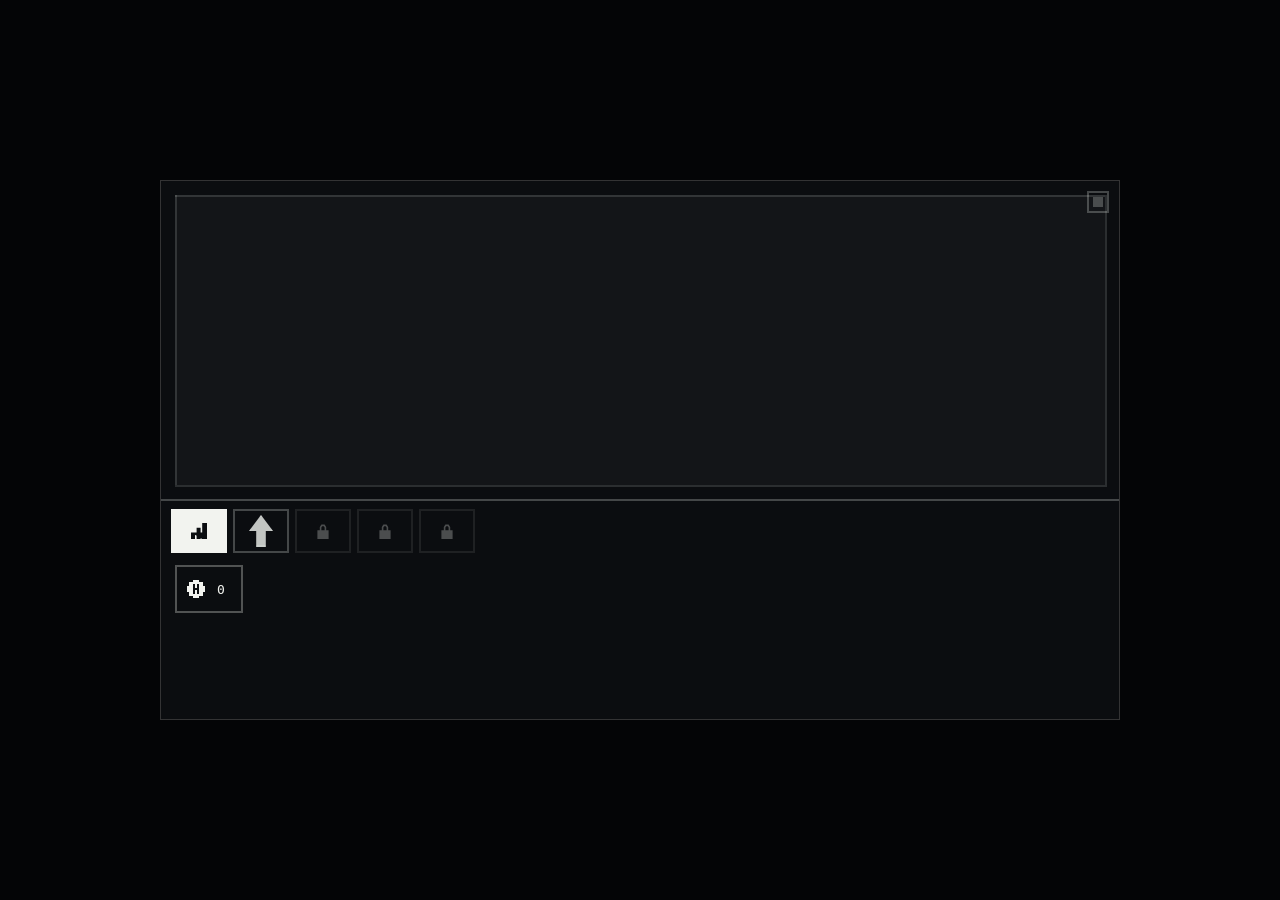
<file: index.html>
<!DOCTYPE html>
<html lang="en">
<head>
<meta charset="utf-8">
<meta name="viewport" content="width=device-width, initial-scale=1, viewport-fit=cover">
<meta name="theme-color" content="#08090b">
<title>Atomling</title>
<link rel="stylesheet" href="style.css?v=8">
</head>
<body>
<div id="game">
  <div id="chamberWrap">
    <canvas id="chamber"></canvas>
    <div id="toast" hidden></div>
    <button id="reset" type="button" title=""></button>
  </div>
  <div id="panel">
    <div id="tabbar">
      <button class="tab on" data-tab="0" type="button"><span class="ico bar"></span></button>
      <button class="tab" data-tab="1" type="button"><span class="ico up"></span></button>
      <button class="tab lock" type="button"><span class="ico padlock"></span></button>
      <button class="tab lock" type="button"><span class="ico padlock"></span></button>
      <button class="tab lock" type="button"><span class="ico padlock"></span></button>
    </div>
    <div id="tabContent"></div>
  </div>
</div>
<div id="tip" hidden></div>
<div id="debug" hidden>
  <div class="dhead">DEBUG</div>
  <pre id="dstats"></pre>
  <div class="dsec">grant</div>
  <div id="dgrant"></div>
  <div class="dsec">time</div>
  <div class="drow">
    <button data-ts="1" class="on" type="button">x1</button>
    <button data-ts="5" type="button">x5</button>
    <button data-ts="20" type="button">x20</button>
  </div>
  <div class="dsec">save</div>
  <div class="drow">
    <button id="dsave" type="button">save</button>
    <button id="dwipe" type="button">wipe</button>
  </div>
</div>
<script src="game.js?v=7"></script>
</body>
</html>
</file>
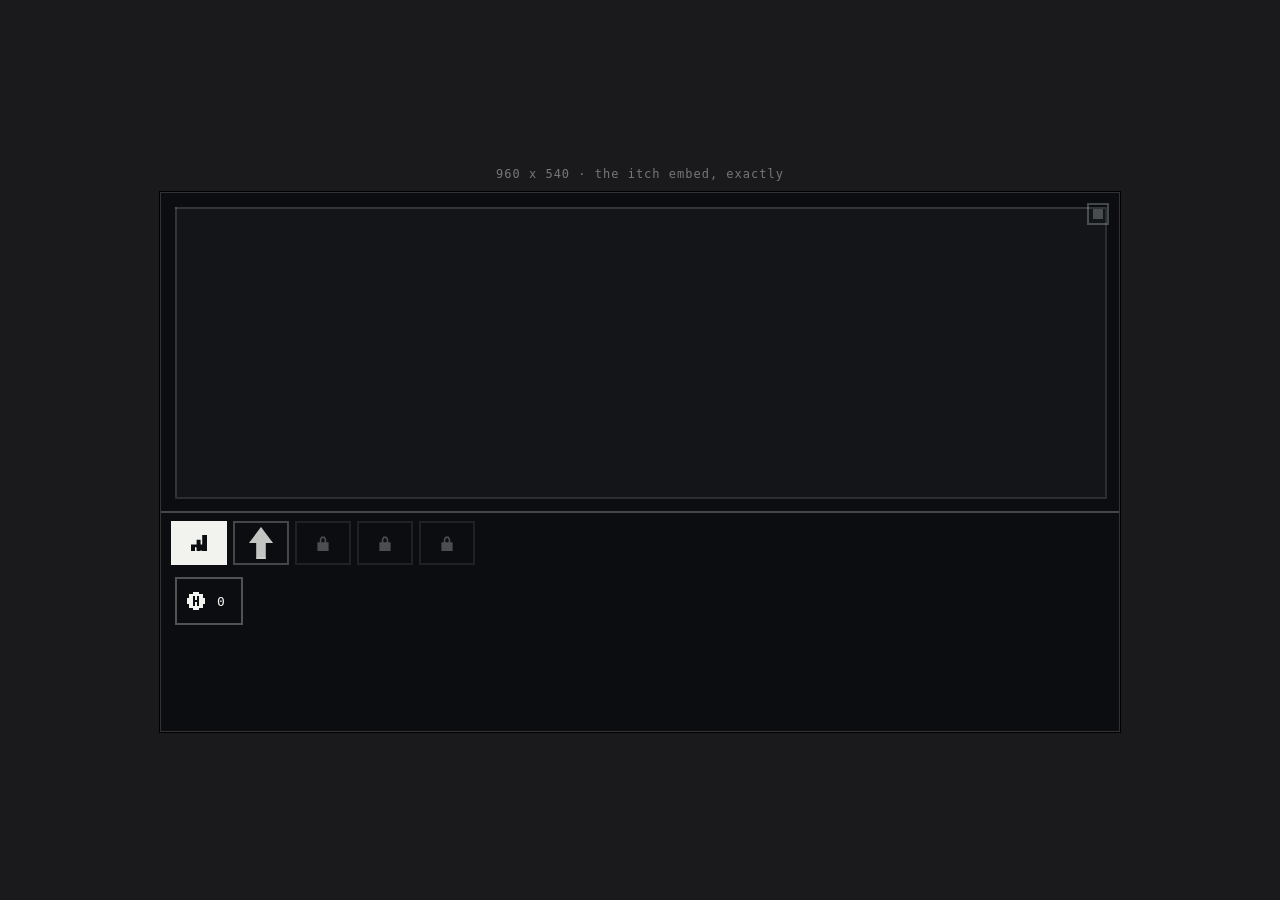
<file: dev-itch.html>
<!DOCTYPE html>
<html lang="en">
<head>
<meta charset="utf-8">
<title>Atomling · itch embed preview 960x540</title>
<style>
  body{ margin:0; min-height:100vh; background:#1a1a1c; display:flex; flex-direction:column;
    align-items:center; justify-content:center; gap:10px; font-family:Consolas,monospace; }
  iframe{ width:960px; height:540px; border:1px solid #000; background:#08090b; }
  p{ color:#777; font-size:12px; letter-spacing:1px; margin:0; }
</style>
</head>
<body>
<p>960 x 540 · the itch embed, exactly</p>
<iframe src="index.html?v=2"></iframe>
</body>
</html>
</file>
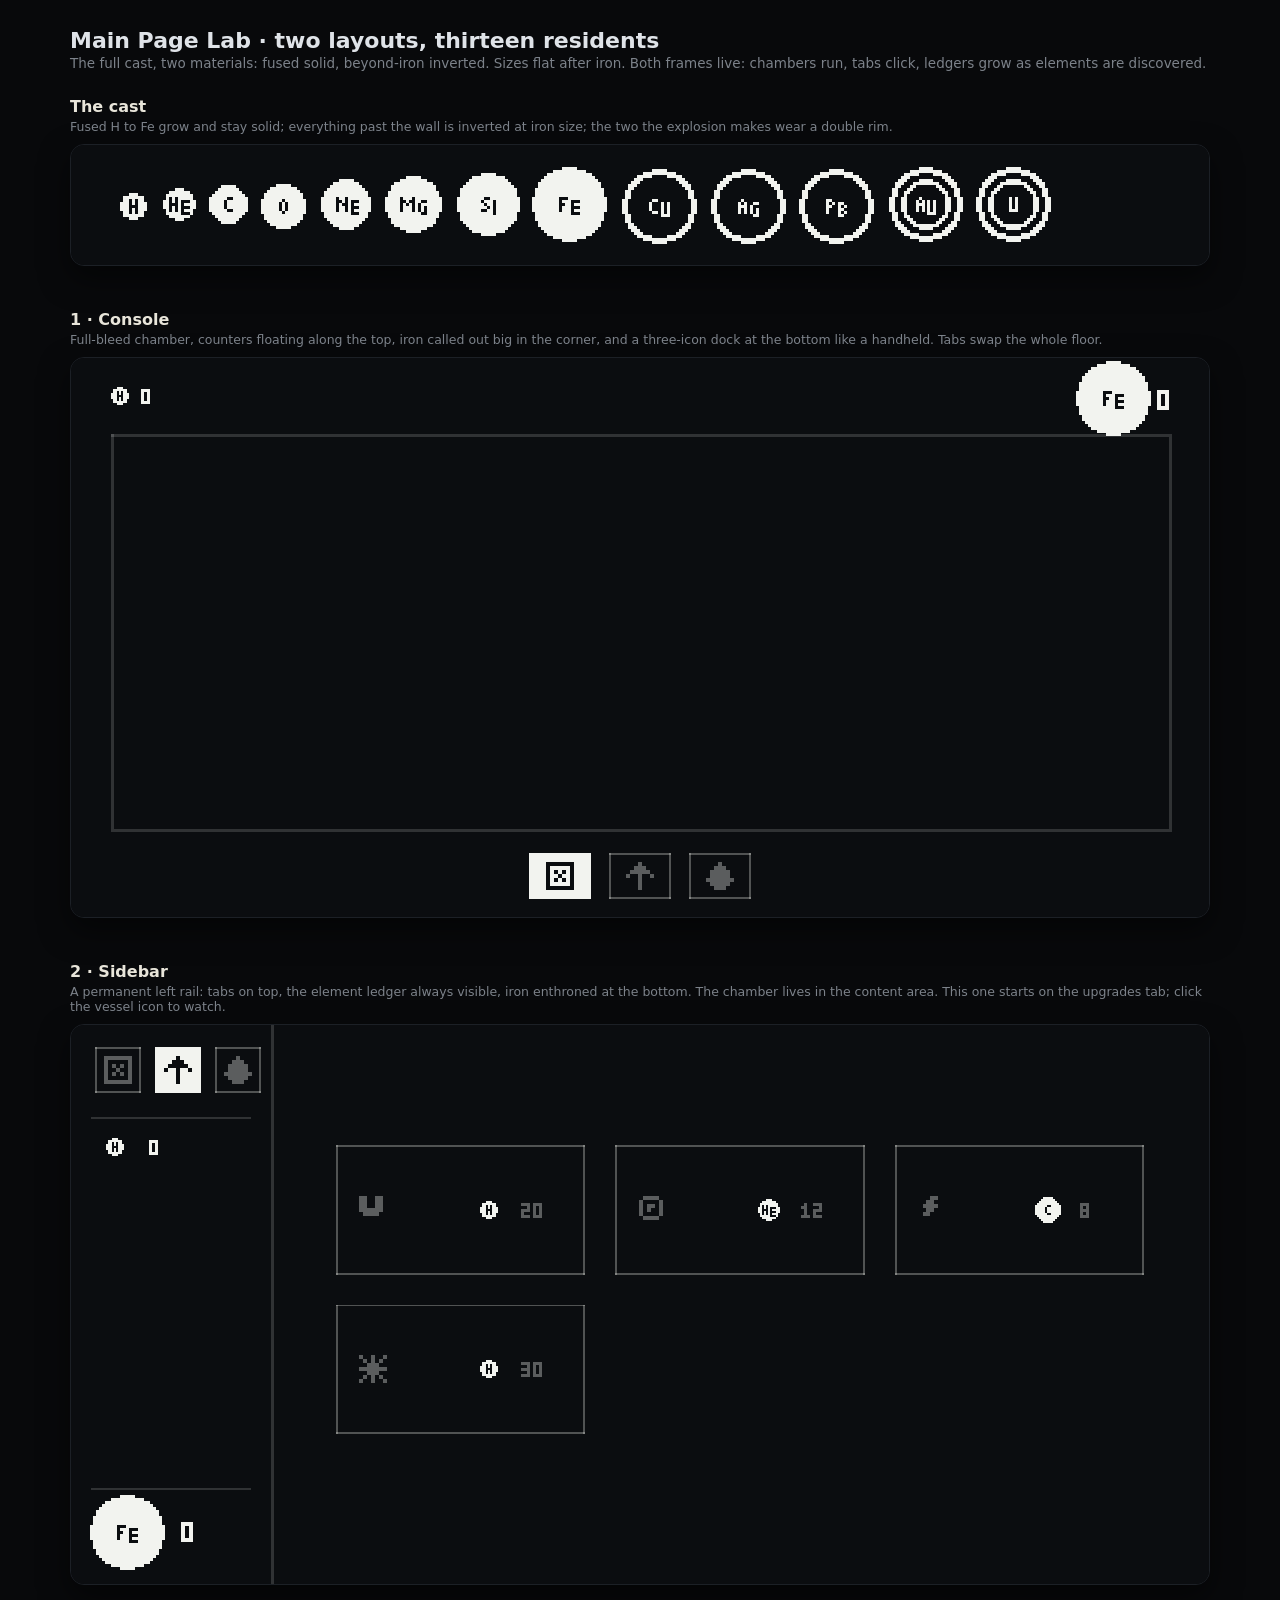
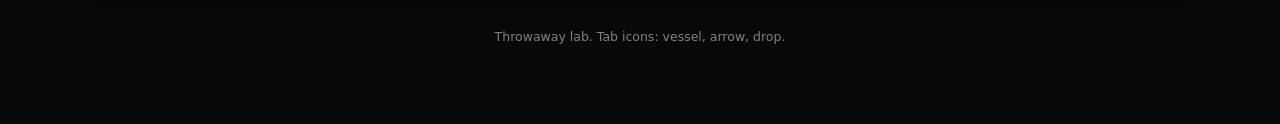
<file: labs/sun-main-lab.html>
<!DOCTYPE html>
<html lang="en">
<head>
<meta charset="utf-8">
<meta name="viewport" content="width=device-width, initial-scale=1">
<title>Main Page Lab · two layouts, locked atoms</title>
<style>
  *{ box-sizing:border-box; }
  body{ margin:0 auto; padding:20px 20px 80px; background:#08090b; color:#dfe3e8;
    font-family:"Segoe UI",system-ui,sans-serif; max-width:1180px; }
  h1{ font-size:22px; margin:8px 0 2px; }
  header p{ color:#7c828a; font-size:13.5px; margin:0 0 18px; }
  .cand{ margin:26px 0 44px; }
  .cand h3{ margin:0 0 3px; font-size:16px; color:#e8e5da; }
  .cand > p{ margin:0 0 10px; font-size:12.5px; color:#7c828a; }
  .frame{ border-radius:14px; overflow:hidden; border:1px solid #1c2026;
    box-shadow:0 12px 30px rgba(0,0,0,.5); }
  .frame canvas{ display:block; width:100%; height:auto; image-rendering:pixelated; cursor:pointer; }
  footer{ margin-top:28px; text-align:center; color:#7c828a; font-size:12.5px; }
</style>
</head>
<body>
<header>
  <h1>Main Page Lab · two layouts, thirteen residents</h1>
  <p>The full cast, two materials: fused solid, beyond-iron inverted. Sizes flat after iron. Both frames live: chambers run, tabs click, ledgers grow as elements are discovered.</p>
</header>
<div class="cand"><h3>The cast</h3><p>Fused H to Fe grow and stay solid; everything past the wall is inverted at iron size; the two the explosion makes wear a double rim.</p>
<div class="frame"><canvas id="castCv" width="1140" height="120"></canvas></div></div>
<div id="cands"></div>
<footer>Throwaway lab. Tab icons: vessel, arrow, drop.</footer>

<script>
"use strict";
const ELS = ["H","He","C","O","Ne","Mg","Si","Fe","Cu","Ag","Pb","Au","U"];
const CELLS = { H:9, He:11, C:13, O:15, Ne:17, Mg:19, Si:21, Fe:25, Cu:25, Ag:25, Pb:25, Au:25, U:25 };
const SPEED = { H:56, He:38, C:28, O:22, Ne:18, Mg:15, Si:12, Fe:8, Cu:7, Ag:6, Pb:5, Au:5, U:4 };
const KLASS = { H:"solid", He:"solid", C:"solid", O:"solid", Ne:"solid", Mg:"solid", Si:"solid", Fe:"solid",
  Cu:"invert", Ag:"invert", Pb:"invert", Au:"invert2", U:"invert2" };
const INKC = "#f2f3ef";
const BGC = "#0b0d10";
const DIM = "rgba(240,243,239,.35)";
const W = 1140, H = 560;
const SC = 3;

const GLYPH = {
  H:["#.#","#.#","###","#.#","#.#"], E:["###","#..","###","#..","###"],
  C:[".##","#..","#..","#..",".##"], O:[".#.","#.#","#.#","#.#",".#."],
  N:["#..#","##.#","#.##","#..#","#..#"], G:[".##","#..","#.#","#.#",".##"],
  M:["#...#","##.##","#.#.#","#...#","#...#"], S:[".##","#..",".#.","..#","##."],
  I:["#","#","#","#","#"], F:["###","#..","##.","#..","#.."],
  "0":["###","#.#","#.#","#.#","###"], "1":[".#.","##.",".#.",".#.","###"],
  "2":["###","..#","###","#..","###"], "3":["###","..#","###","..#","###"],
  "4":["#.#","#.#","###","..#","..#"], "5":["###","#..","###","..#","###"],
  "6":["###","#..","###","#.#","###"], "7":["###","..#","..#","..#","..#"],
  "8":["###","#.#","###","#.#","###"], "9":["###","#.#","###","..#","###"],
  "/":["..#","..#",".#.","#..","#.."], "+":["...",".#.","###",".#.","..."],
  U:["#.#","#.#","#.#","#.#","###"], A:[".#.","#.#","###","#.#","#.#"],
  B:["##.","#.#","##.","#.#","##."], P:["##.","#.#","##.","#..","#.."],
};
const LETTERS = { H:["H"], He:["H","E"], C:["C"], O:["O"], Ne:["N","E"], Mg:["M","G"], Si:["S","I"], Fe:["F","E"],
  Cu:["C","U"], Ag:["A","G"], Pb:["P","B"], Au:["A","U"], U:["U"] };
const glyphW = g => GLYPH[g][0].length;

function drawPix(ctx, str, x, y, s, color){
  ctx.fillStyle = color || INKC;
  let cx = x;
  for (const ch of str){
    const g = GLYPH[ch];
    if (!g){ cx += 2*s; continue; }
    g.forEach((row,ry)=>{
      for (let rx=0;rx<row.length;rx++)
        if (row[rx]==="#") ctx.fillRect(cx+rx*s, y+ry*s, s, s);
    });
    cx += (row0w(g)+1)*s;
  }
  return cx - x;
}
function row0w(g){ return g[0].length; }
function pixW(str, s){
  let w = 0;
  for (const ch of str){ const g = GLYPH[ch]; w += (g ? row0w(g)+1 : 2); }
  return (w-1)*s;
}

function letterCells(el){
  const gs = LETTERS[el];
  const w = gs.reduce((a,g)=>a+glyphW(g),0) + (gs.length-1);
  const cells = [];
  let x = 0;
  gs.forEach((g,gi)=>{
    GLYPH[g].forEach((row,y)=>{
      for (let i=0;i<row.length;i++) if (row[i]==="#") cells.push([x+i, y+(gi===1?1:0)]);
    });
    x += glyphW(g)+1;
  });
  return { cells, w, h: gs.length>1 ? 6 : 5 };
}
function makeSprite(el){
  const D = CELLS[el];
  const cv = document.createElement("canvas");
  cv.width = D; cv.height = D;
  const x2 = cv.getContext("2d");
  const c = (D-1)/2, rr = D/2 - .15;
  const { cells, w, h } = letterCells(el);
  const ox = Math.round((D-w)/2), oy = Math.round((D-h)/2);
  const lset = new Set(cells.map(([x,y])=>(x+ox)+","+(y+oy)));
  const klass = KLASS[el];
  x2.fillStyle = INKC;
  for (let y=0;y<D;y++) for (let x=0;x<D;x++){
    const dx = x-c, dy = y-c;
    const d2 = dx*dx+dy*dy;
    const inBody = d2 <= rr*rr;
    if (!inBody) continue;
    const isLetter = lset.has(x+","+y);
    if (klass === "solid"){
      if (!isLetter) x2.fillRect(x,y,1,1);
    } else if (klass === "invert"){
      const onRim = d2 >= (rr-2)*(rr-2);
      if (onRim || isLetter) x2.fillRect(x,y,1,1);
    } else {
      const onRim = d2 >= (rr-2)*(rr-2);
      const onRim2 = d2 <= (rr-4)*(rr-4) && d2 >= (rr-5.6)*(rr-5.6);
      if (onRim || onRim2 || isLetter) x2.fillRect(x,y,1,1);
    }
  }
  return cv;
}
const SPR = {};
for (const el of ELS) SPR[el] = makeSprite(el);

const ICON = {
  vessel:["#######","#.....#","#.#.#.#","#..#..#","#.#.#.#","#.....#","#######"],
  arrow:["...#...","..###..",".#####.","#..#..#","...#...","...#...","...#..."],
  drop:["...#...","..###..",".#####.",".#####.","#######",".#####.","..###.."],
  magnet:["##..##","##..##","##..##","######",".####.","......"],
  swirl:[".####.","#....#","#.##.#","#.#..#","#....#",".####."],
  bolt:["...##.","..##..",".####.","..##..",".##...","......"],
  burst:["#..#..#",".#.#.#.","..###..","#######","..###..",".#.#.#.","#..#..#"],
};
function drawIcon(ctx, name, x, y, s, color){
  const g = ICON[name];
  ctx.fillStyle = color || INKC;
  g.forEach((row,ry)=>{
    for (let rx=0;rx<row.length;rx++)
      if (row[rx]==="#") ctx.fillRect(x+rx*s, y+ry*s, s, s);
  });
}

function mkSim(){
  const counts = {};
  for (const el of ELS) counts[el] = 0;
  return { P:[], spawnAcc:0, flashes:[], counts };
}
const RECIPES = [
  { need:"Si", n:2, out:"Fe", r:76 },
  { need:"Mg", n:1, need2:"He", out:"Si", r:70 },
  { need:"Ne", n:1, need2:"He", out:"Mg", r:66 },
  { need:"O", n:1, need2:"He", out:"Ne", r:62 },
  { need:"C", n:1, need2:"He", out:"O", r:58 },
  { need:"He", n:3, out:"C", r:64 },
  { need:"H", n:4, out:"He", r:52 },
];
function react(S, set, out){
  const grp = { set, out, t:0 };
  set.forEach(p=>{ p.lock = true; p.grp = grp; });
}
function simStep(S, dt, V){
  S.spawnAcc += dt;
  if (S.spawnAcc > 1.1 && S.P.length < 30){
    S.spawnAcc = 0;
    S.P.push({ x:V.x0+14, y:V.y0+20+Math.random()*(V.y1-V.y0-40),
      vx:40+Math.random()*40, vy:(Math.random()-.5)*60, el:"H", jx:0, jy:0, jn:0 });
    S.counts.H++;
  }
  for (const p of S.P){
    if (p.lock) continue;
    p.x += p.vx*dt; p.y += p.vy*dt;
    const sv = SPEED[p.el], m = Math.hypot(p.vx,p.vy)||1, want = sv/m;
    p.vx += p.vx*(want-1)*dt*1.6; p.vy += p.vy*(want-1)*dt*1.6;
    const r = CELLS[p.el]*SC/2 + 2;
    if (p.x < V.x0+r){ p.x=V.x0+r; p.vx=Math.abs(p.vx); }
    if (p.x > V.x1-r){ p.x=V.x1-r; p.vx=-Math.abs(p.vx); }
    if (p.y < V.y0+r){ p.y=V.y0+r; p.vy=Math.abs(p.vy); }
    if (p.y > V.y1-r){ p.y=V.y1-r; p.vy=-Math.abs(p.vy); }
  }
  for (const rec of RECIPES){
    const free = el => S.P.filter(p=>p.el===el && !p.lock);
    if (rec.need2){
      const a = free(rec.need), b = free(rec.need2);
      outer:
      for (const pa of a) for (const pb of b){
        if (pa!==pb && Math.hypot(pa.x-pb.x,pa.y-pb.y) < rec.r){ react(S,[pa,pb],rec.out); break outer; }
      }
    } else {
      const pool = free(rec.need);
      for (const seed of pool){
        const near = pool.filter(p=>Math.hypot(p.x-seed.x,p.y-seed.y) < rec.r);
        if (near.length >= rec.n){ react(S, near.slice(0,rec.n), rec.out); break; }
      }
    }
  }
  for (const g of S.P.filter(p=>p.lock)){
    const cx = g.grp.set.reduce((a,p)=>a+p.x,0)/g.grp.set.length;
    const cy = g.grp.set.reduce((a,p)=>a+p.y,0)/g.grp.set.length;
    g.x += (cx-g.x)*dt*10; g.y += (cy-g.y)*dt*10;
  }
  const done = new Set();
  for (const p of S.P) if (p.lock && !done.has(p.grp)){ p.grp.t += dt; done.add(p.grp); }
  for (const grp of done){
    if (grp.t >= .4){
      const cx = grp.set.reduce((a,p)=>a+p.x,0)/grp.set.length;
      const cy = grp.set.reduce((a,p)=>a+p.y,0)/grp.set.length;
      for (const p of grp.set){ const i=S.P.indexOf(p); if (i>=0) S.P.splice(i,1); }
      const a = Math.random()*7;
      S.P.push({ x:cx, y:cy, vx:Math.cos(a)*30, vy:Math.sin(a)*30, el:grp.out, jx:0, jy:0, jn:0 });
      S.counts[grp.out]++;
      S.flashes.push({ x:cx, y:cy, t:0 });
    }
  }
  for (const f of S.flashes) f.t += dt;
  S.flashes = S.flashes.filter(f=>f.t<.45);
}

function jit(j, t){
  if (t > j.jn){
    j.jx = Math.floor(Math.random()*3)-1;
    j.jy = Math.floor(Math.random()*3)-1;
    j.jn = t + .035 + Math.random()*.035;
  }
}
function blit(ctx, sp, x, y, s){
  ctx.drawImage(sp, 0, 0, sp.width, sp.height,
    Math.round(x - sp.width*s/2), Math.round(y - sp.height*s/2), sp.width*s, sp.height*s);
}
function drawChamber(ctx, S, V, t){
  ctx.fillStyle = "rgba(240,243,239,.16)";
  ctx.fillRect(V.x0, V.y0, V.x1-V.x0, SC);
  ctx.fillRect(V.x0, V.y1, V.x1-V.x0, SC);
  ctx.fillRect(V.x0, V.y0, SC, V.y1-V.y0);
  ctx.fillRect(V.x1, V.y0, SC, V.y1-V.y0+SC);
  for (const p of S.P){
    jit(p, t);
    blit(ctx, SPR[p.el], p.x + p.jx, p.y + p.jy, SC);
  }
  ctx.fillStyle = INKC;
  for (const f of S.flashes){
    const k = f.t/.45;
    const r = Math.round(6+k*26);
    const cx = Math.round(f.x), cy = Math.round(f.y);
    ctx.globalAlpha = .6*(1-k);
    ctx.fillRect(cx-r, cy-r, r*2, SC);
    ctx.fillRect(cx-r, cy+r, r*2, SC);
    ctx.fillRect(cx-r, cy-r, SC, r*2);
    ctx.fillRect(cx+r, cy-r, SC, r*2+SC);
    ctx.globalAlpha = 1;
  }
}
function frameRect(ctx, x, y, w, h, on){
  ctx.fillStyle = on ? INKC : "rgba(240,243,239,.3)";
  ctx.fillRect(x, y, w, 2); ctx.fillRect(x, y+h-2, w, 2);
  ctx.fillRect(x, y, 2, h); ctx.fillRect(x+w-2, y, 2, h);
}
const UPS_MOCK = [
  { icon:"magnet", cost:20, el:"H" },
  { icon:"swirl", cost:12, el:"He" },
  { icon:"bolt", cost:8, el:"C" },
  { icon:"burst", cost:30, el:"H" },
];
function drawUpgrades(ctx, S, x0, y0, w){
  const cw = 250, ch = 130, gap = 30;
  const cols = Math.max(1, Math.floor((w+gap)/(cw+gap)));
  const totalW = cols*cw + (cols-1)*gap;
  const ox = x0 + (w-totalW)/2;
  UPS_MOCK.forEach((u,i)=>{
    const cx = ox + (i%cols)*(cw+gap), cy = y0 + Math.floor(i/cols)*(ch+gap);
    const afford = S.counts[u.el] >= u.cost;
    frameRect(ctx, cx, cy, cw, ch, afford);
    drawIcon(ctx, u.icon, cx+24, cy+ch/2-14, 4, afford ? INKC : DIM);
    blit(ctx, SPR[u.el], cx+cw-96, cy+ch/2, 2);
    drawPix(ctx, String(u.cost), cx+cw-64, cy+ch/2-7, 3, afford ? INKC : DIM);
  });
}
function drawSpawn(ctx, S, x0, y0, w){
  const bw = Math.min(560, w-80), bx = x0+(w-bw)/2, by = y0+40;
  blit(ctx, SPR.H, bx-30, by+12, 3);
  frameRect(ctx, bx, by, bw, 24, true);
  const segs = 20, fill = Math.floor(segs * Math.min(1, S.spawnAcc/1.1));
  ctx.fillStyle = INKC;
  for (let i=0;i<fill;i++) ctx.fillRect(bx+5 + i*(bw-10)/segs, by+5, (bw-10)/segs - 3, 14);
  drawPix(ctx, "1/2", bx+bw+16, by+5, 3, DIM);
  const hy = by+70;
  blit(ctx, SPR.He, bx-30, hy+12, 3);
  frameRect(ctx, bx, hy, bw, 24, false);
  drawPix(ctx, "0/2", bx+bw+16, hy+5, 3, "rgba(240,243,239,.2)");
}

const CANDS = [];
function mkCand(title, blurb, layout, startTab){
  const wrap = document.createElement("div");
  wrap.className = "cand";
  wrap.innerHTML = `<h3>${title}</h3><p>${blurb}</p>
    <div class="frame"><canvas width="${W}" height="${H}"></canvas></div>`;
  document.getElementById("cands").appendChild(wrap);
  const cv = wrap.querySelector("canvas");
  const ctx = cv.getContext("2d");
  ctx.imageSmoothingEnabled = false;
  const C = { cv, ctx, layout, tab:startTab, S: mkSim(), tabRects:[] };
  cv.addEventListener("pointerdown", e => {
    const r = cv.getBoundingClientRect();
    const x = (e.clientX-r.left)/r.width*W, y = (e.clientY-r.top)/r.height*H;
    C.tabRects.forEach((tr,i)=>{
      if (x>=tr[0] && x<=tr[0]+tr[2] && y>=tr[1] && y<=tr[1]+tr[3]) C.tab = i;
    });
  });
  CANDS.push(C);
  return C;
}

function drawConsole(C, t){
  const ctx = C.ctx;
  ctx.fillStyle = BGC; ctx.fillRect(0,0,W,H);
  const V = { x0:40, y0:76, x1:W-40, y1:H-88 };
  simStep(C.S, 1/60, V);
  let hx = 40;
  for (const el of ELS){
    const n = C.S.counts[el];
    if (n === 0 && el !== "H") continue;
    blit(ctx, SPR[el], hx+CELLS[el], 38, 2);
    drawPix(ctx, String(n), hx + CELLS[el]*2 + 12, 31, 3);
    hx += CELLS[el]*2 + pixW(String(n),3) + 34;
  }
  blit(ctx, SPR.Fe, W-96, 40, 3);
  drawPix(ctx, String(C.S.counts.Fe), W-52, 32, 4);
  if (C.tab === 0) drawChamber(ctx, C.S, V, t);
  if (C.tab === 1) drawUpgrades(ctx, C.S, 60, 150, W-120);
  if (C.tab === 2) drawSpawn(ctx, C.S, 60, 170, W-120);
  const tabs = ["vessel","arrow","drop"];
  C.tabRects = [];
  const tw = 62, th = 46, gap = 18;
  const ox = W/2 - (tabs.length*tw + (tabs.length-1)*gap)/2, oy = H-64;
  tabs.forEach((ic,i)=>{
    const x = ox + i*(tw+gap);
    C.tabRects.push([x, oy, tw, th]);
    if (C.tab === i){
      ctx.fillStyle = INKC;
      ctx.fillRect(x, oy, tw, th);
      drawIcon(ctx, ic, x+tw/2-14, oy+th/2-14, 4, BGC);
    } else {
      frameRect(ctx, x, oy, tw, th, false);
      drawIcon(ctx, ic, x+tw/2-14, oy+th/2-14, 4, DIM);
    }
  });
}

function drawSidebar(C, t){
  const ctx = C.ctx;
  ctx.fillStyle = BGC; ctx.fillRect(0,0,W,H);
  const SBW = 200;
  ctx.fillStyle = "rgba(240,243,239,.16)";
  ctx.fillRect(SBW, 0, SC, H);
  const tabs = ["vessel","arrow","drop"];
  C.tabRects = [];
  tabs.forEach((ic,i)=>{
    const x = 24 + i*60, y = 22, s = 46;
    C.tabRects.push([x, y, s, s]);
    if (C.tab === i){
      ctx.fillStyle = INKC;
      ctx.fillRect(x, y, s, s);
      drawIcon(ctx, ic, x+s/2-14, y+s/2-14, 4, BGC);
    } else {
      frameRect(ctx, x, y, s, s, false);
      drawIcon(ctx, ic, x+s/2-14, y+s/2-14, 4, DIM);
    }
  });
  ctx.fillStyle = "rgba(240,243,239,.16)";
  ctx.fillRect(20, 92, SBW-40, 2);
  const disc = ELS.filter(el => el !== "Fe" && (C.S.counts[el] > 0 || el === "H"));
  disc.forEach((el,i)=>{
    const col = i >= 7 ? 1 : 0;
    const x = 44 + col*92, yy = 122 + (i - col*7)*48;
    blit(ctx, SPR[el], x, yy, 2);
    drawPix(ctx, String(C.S.counts[el]), x+34, yy-7, 3);
  });
  ctx.fillStyle = "rgba(240,243,239,.16)";
  ctx.fillRect(20, H-96, SBW-40, 2);
  blit(ctx, SPR.Fe, 56, H-52, 3);
  drawPix(ctx, String(C.S.counts.Fe), 110, H-62, 4);
  const V = { x0:SBW+40, y0:36, x1:W-36, y1:H-36 };
  simStep(C.S, 1/60, V);
  if (C.tab === 0) drawChamber(ctx, C.S, V, t);
  if (C.tab === 1) drawUpgrades(ctx, C.S, SBW+60, 120, W-SBW-120);
  if (C.tab === 2) drawSpawn(ctx, C.S, SBW+60, 150, W-SBW-120);
}

mkCand("1 · Console",
  "Full-bleed chamber, counters floating along the top, iron called out big in the corner, and a three-icon dock at the bottom like a handheld. Tabs swap the whole floor.",
  drawConsole, 0);
mkCand("2 · Sidebar",
  "A permanent left rail: tabs on top, the element ledger always visible, iron enthroned at the bottom. The chamber lives in the content area. This one starts on the upgrades tab; click the vessel icon to watch.",
  drawSidebar, 1);

const castCtx = document.getElementById("castCv").getContext("2d");
castCtx.imageSmoothingEnabled = false;
const castJ = ELS.map(()=>({jx:0,jy:0,jn:0}));
function drawCast(t){
  castCtx.fillStyle = BGC;
  castCtx.fillRect(0,0,1140,120);
  let x = 50;
  ELS.forEach((el,i)=>{
    const j = castJ[i];
    jit(j, t);
    blit(castCtx, SPR[el], x + CELLS[el]*1.5 + j.jx, 60 + j.jy, 3);
    x += CELLS[el]*3 + 14;
  });
}

function loop(){
  const t = performance.now()/1000;
  drawCast(t);
  for (const C of CANDS) (C.layout)(C, t);
  requestAnimationFrame(loop);
}
requestAnimationFrame(loop);
</script>
</body>
</html>
</file>
<file: style.css>
*{ box-sizing:border-box; -webkit-tap-highlight-color:transparent; }
[hidden]{ display:none !important; }
html,body{ margin:0; padding:0; height:100%; background:#08090b; overflow:hidden; }
body{ font-family:Consolas,"Cascadia Mono",monospace; color:#dfe3e8; user-select:none; }

body{ display:flex; align-items:center; justify-content:center; background:#040506; }
#game{ display:flex; flex-direction:column; width:960px; height:540px;
  position:fixed; left:50%; top:50%; background:#08090b;
  border:1px solid rgba(240,243,239,.18); transform-origin:center; }
#chamberWrap{ position:relative; flex:1; min-height:0; }
#chamber{ position:absolute; inset:0; width:100%; height:100%; display:block; touch-action:none; }

#toast{ position:absolute; left:50%; top:14px; transform:translateX(-50%);
  background:#0b0d10; border:2px solid #f2f3ef; padding:8px 16px;
  font-size:12px; letter-spacing:1px; color:#f2f3ef; z-index:5; }

#reset{ position:absolute; right:10px; top:10px; width:22px; height:22px;
  background:none; border:2px solid rgba(240,243,239,.25); cursor:pointer; z-index:5; }
#reset::after{ content:""; position:absolute; inset:4px; background:rgba(240,243,239,.25); }
#reset:hover{ border-color:rgba(240,243,239,.7); }
#reset.arm{ border-color:#f2f3ef; }
#reset.arm::after{ background:#f2f3ef; }

#panel{ height:220px; border-top:2px solid rgba(240,243,239,.25);
  display:flex; flex-direction:column; background:#0b0d10; }
#tabbar{ display:flex; gap:6px; padding:8px 10px 0; }
.tab{ width:56px; height:44px; background:none; border:2px solid rgba(240,243,239,.25);
  cursor:pointer; display:flex; align-items:center; justify-content:center; }
.tab.on{ background:#f2f3ef; border-color:#f2f3ef; }
.tab.lock{ opacity:.35; cursor:default; }
.ico{ width:16px; height:16px; background:rgba(240,243,239,.8); }
.tab.on .ico{ background:#0b0d10; }
.ico.bar{ clip-path:polygon(0 60%,25% 60%,25% 100%,0 100%,0 60%,35% 60%,35% 30%,60% 30%,60% 100%,35% 100%,35% 60%,70% 60%,70% 0,100% 0,100% 100%,70% 100%); }
.ico.up{ clip-path:polygon(50% 0,100% 50%,70% 50%,70% 100%,30% 100%,30% 50%,0 50%); }
.ico.padlock{ clip-path:polygon(30% 45%,30% 25%,40% 10%,60% 10%,70% 25%,70% 45%,60% 45%,60% 28%,55% 20%,45% 20%,40% 28%,40% 45%,85% 45%,85% 100%,15% 100%,15% 45%); }

#tabContent{ flex:1; overflow-y:auto; padding:12px 14px; }

.row{ display:flex; align-items:center; gap:12px; padding:6px 14px 6px 10px; margin-bottom:6px;
  border:2px solid rgba(240,243,239,.14); min-height:48px; width:fit-content; }
.row canvas{ image-rendering:pixelated; flex:none; }
.row .cnt{ font-size:16px; font-weight:700; min-width:44px; color:#f2f3ef; }
.row .barBox{ flex:none; width:140px; height:14px; border:2px solid rgba(240,243,239,.3); position:relative; overflow:hidden; }
.row .barBox i{ position:absolute; inset:0; background:#f2f3ef;
  transform:scaleX(0); transform-origin:0 50%; will-change:transform; }
.row .rateBig{ flex:none; width:140px; font-size:14px; color:#f2f3ef; letter-spacing:1px; }
.row .permin{ font-size:12px; color:#8b95a0; min-width:110px; text-align:right; letter-spacing:.5px; }

.row.locked{ cursor:pointer; border-color:rgba(240,243,239,.3); }
.row.locked .lockLab{ font-size:13px; letter-spacing:2px; color:#f2f3ef; }
.row.locked{ animation:pulse 2s ease-in-out infinite; }
@keyframes pulse{ 0%,100%{ border-color:rgba(240,243,239,.2); } 50%{ border-color:rgba(240,243,239,.75); } }

#ups{ display:grid; grid-template-columns:repeat(4,1fr); gap:10px; }
.up{ border:2px solid rgba(240,243,239,.2); padding:14px 10px; text-align:center; cursor:pointer; }
.up .uic{ width:20px; height:20px; margin:0 auto 10px; background:rgba(240,243,239,.85); }
.up .ucost{ font-size:13px; color:#f2f3ef; letter-spacing:1px; }
.up.afford{ border-color:#f2f3ef; }
.up.dim{ opacity:.4; cursor:default; }
.uic.u0{ clip-path:polygon(20% 0,80% 0,80% 40%,100% 40%,100% 100%,0 100%,0 40%,20% 40%); }
.uic.u1{ clip-path:circle(50%); }
.uic.u2{ clip-path:polygon(50% 0,100% 100%,0 100%); }
.uic.u3{ clip-path:polygon(0 0,100% 0,100% 100%,0 100%); }

#tip{ position:fixed; z-index:50; background:#0b0d10; border:2px solid #f2f3ef;
  padding:8px 12px; font-size:12px; line-height:1.6; color:#dfe3e8; max-width:240px;
  pointer-events:none; letter-spacing:.5px; }
#tip b{ color:#f2f3ef; }

#debug{ position:fixed; right:10px; top:10px; width:240px; max-height:calc(100vh - 20px);
  overflow-y:auto; background:#101216; border:1px solid #2a2e35; padding:10px 12px;
  font-size:11px; color:#aeb7c0; z-index:90; }
#debug .dhead{ font-size:11px; letter-spacing:3px; color:#e8c66a; margin-bottom:8px; }
#debug pre{ margin:0 0 6px; font:inherit; line-height:1.7; color:#dfe3e8; white-space:pre-wrap; }
#debug .dsec{ letter-spacing:2px; color:#6f7883; margin:8px 0 4px; }
#debug .drow{ display:flex; gap:6px; flex-wrap:wrap; }
#debug button{ font:inherit; font-size:11px; background:#1a1e24; color:#dfe3e8;
  border:1px solid #2a2e35; padding:4px 10px; cursor:pointer; }
#debug button.on{ border-color:#e8c66a; color:#e8c66a; }
#dgrant{ display:grid; grid-template-columns:repeat(4,1fr); gap:6px; }
#dgrant button{ padding:4px 2px; }

@media (max-width:620px){
  #panel{ height:clamp(240px, 44vh, 340px); }
  #ups{ grid-template-columns:repeat(2,1fr); }
  .row{ gap:8px; padding:6px 8px; }
  .row .cnt{ min-width:44px; font-size:14px; }
  .row .permin{ min-width:auto; font-size:10px; }
  .row .barBox{ min-width:50px; }
}
</file>
